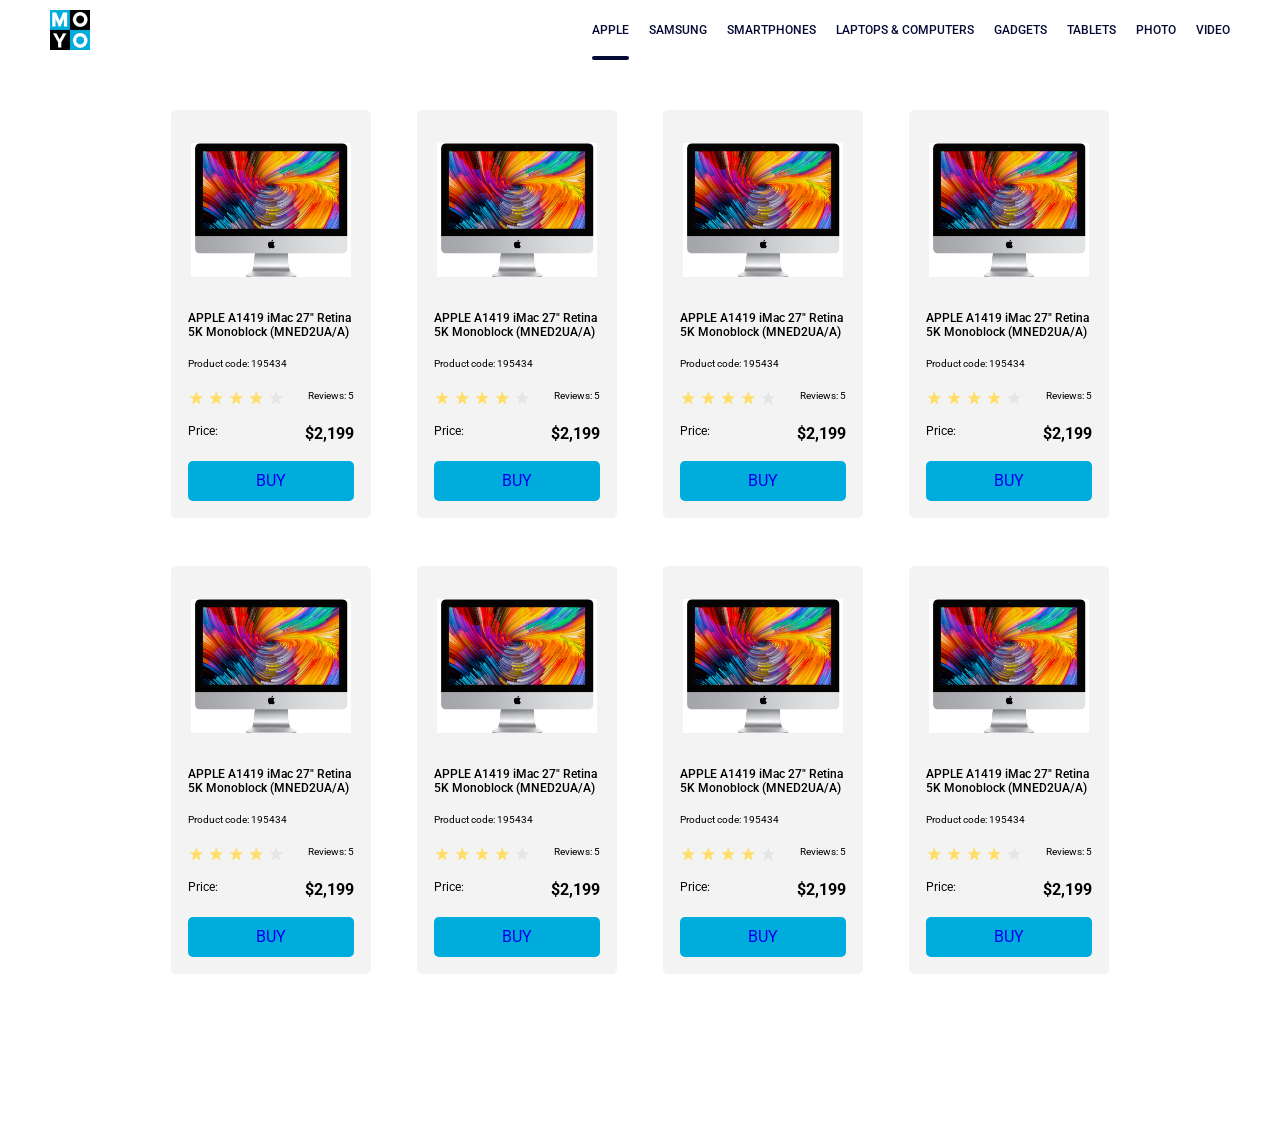
<file: index.html>
<!doctype html><html lang="en"><head><meta charset="utf-8"><meta name="viewport" content="width=device-width, initial-scale=1.0"><title>Catalog</title><link rel="preconnect" href="https://fonts.gstatic.com"><link href="https://fonts.googleapis.com/css2?family=Roboto:wght@400;500;700&display=swap" rel="stylesheet"><link rel="stylesheet" href="index.5935ccb9.css"></head><body class="body"> <header class="header"> <a href="#" class="logo"> <img src="logo.eddae0ff.png" class="logo__image" alt="logo Moyo"> </a> <nav class="nav"> <ul class="nav__list"> <li class="nav__item"> <a href="#" class="is-active nav__link"> Apple </a> </li> <li class="nav__item"> <a href="#" class="nav__link"> Samsung </a> </li> <li class="nav__item"> <a href="#" class="nav__link"> Smartphones </a> </li> <li class="nav__item"> <a href="#" class="nav__link" data-qa="nav-hover"> Laptops & Computers </a> </li> <li class="nav__item"> <a href="#" class="nav__link"> Gadgets </a> </li> <li class="nav__item"> <a href="#" class="nav__link"> Tablets </a> </li> <li class="nav__item"> <a href="#" class="nav__link"> Photo </a> </li> <li class="nav__item"> <a href="#" class="nav__link"> Video </a> </li> </ul> </nav> </header> <main class="main"> <article class="card" data-qa="card"> <img class="card__image" src="imac.202c52ff.jpeg" alt="imac"> <div class="card__name"> APPLE A1419 iMac 27" Retina 5K Monoblock (MNED2UA/A) </div> <div class="card__product-code">Product code: 195434</div> <div class="card__review"> <div class="card__review-name stars"> <span class="stars stars--4"> <span class="stars__star"></span> <span class="stars__star"></span> <span class="stars__star"></span> <span class="stars__star"></span> <span class="stars__star"></span> </span> </div> <div class="card__review-numbers-of-stars">Reviews: 5</div> </div> <div class="card__price"> <div class="card__price-name">Price:</div> <div class="card__price-price">$2,199</div> </div> <a class="card__button-buy" data-qa="card-hover" href="#"> BUY </a> </article> <article class="card"> <img class="card__image" src="imac.202c52ff.jpeg" alt="imac"> <div class="card__name"> APPLE A1419 iMac 27" Retina 5K Monoblock (MNED2UA/A) </div> <div class="card__product-code">Product code: 195434</div> <div class="card__review"> <div class="card__review-name stars"> <span class="stars stars--4"> <span class="stars__star"></span> <span class="stars__star"></span> <span class="stars__star"></span> <span class="stars__star"></span> <span class="stars__star"></span> </span> </div> <div class="card__review-numbers-of-stars">Reviews: 5</div> </div> <div class="card__price"> <div class="card__price-name">Price:</div> <div class="card__price-price">$2,199</div> </div> <a class="card__button-buy" href="#"> BUY </a> </article> <article class="card"> <img class="card__image" src="imac.202c52ff.jpeg" alt="imac"> <div class="card__name"> APPLE A1419 iMac 27" Retina 5K Monoblock (MNED2UA/A) </div> <div class="card__product-code">Product code: 195434</div> <div class="card__review"> <div class="card__review-name stars"> <span class="stars stars--4"> <span class="stars__star"></span> <span class="stars__star"></span> <span class="stars__star"></span> <span class="stars__star"></span> <span class="stars__star"></span> </span> </div> <div class="card__review-numbers-of-stars">Reviews: 5</div> </div> <div class="card__price"> <div class="card__price-name">Price:</div> <div class="card__price-price">$2,199</div> </div> <a class="card__button-buy" href="#"> BUY </a> </article> <article class="card"> <img class="card__image" src="imac.202c52ff.jpeg" alt="imac"> <div class="card__name"> APPLE A1419 iMac 27" Retina 5K Monoblock (MNED2UA/A) </div> <div class="card__product-code">Product code: 195434</div> <div class="card__review"> <div class="card__review-name stars"> <span class="stars stars--4"> <span class="stars__star"></span> <span class="stars__star"></span> <span class="stars__star"></span> <span class="stars__star"></span> <span class="stars__star"></span> </span> </div> <div class="card__review-numbers-of-stars">Reviews: 5</div> </div> <div class="card__price"> <div class="card__price-name">Price:</div> <div class="card__price-price">$2,199</div> </div> <a class="card__button-buy" href="#"> BUY </a> </article> <article class="card"> <img class="card__image" src="imac.202c52ff.jpeg" alt="imac"> <div class="card__name"> APPLE A1419 iMac 27" Retina 5K Monoblock (MNED2UA/A) </div> <div class="card__product-code">Product code: 195434</div> <div class="card__review"> <div class="card__review-name stars"> <span class="stars stars--4"> <span class="stars__star"></span> <span class="stars__star"></span> <span class="stars__star"></span> <span class="stars__star"></span> <span class="stars__star"></span> </span> </div> <div class="card__review-numbers-of-stars">Reviews: 5</div> </div> <div class="card__price"> <div class="card__price-name">Price:</div> <div class="card__price-price">$2,199</div> </div> <a class="card__button-buy" href="#"> BUY </a> </article> <article class="card"> <img class="card__image" src="imac.202c52ff.jpeg" alt="imac"> <div class="card__name"> APPLE A1419 iMac 27" Retina 5K Monoblock (MNED2UA/A) </div> <div class="card__product-code">Product code: 195434</div> <div class="card__review"> <div class="card__review-name stars"> <span class="stars stars--4"> <span class="stars__star"></span> <span class="stars__star"></span> <span class="stars__star"></span> <span class="stars__star"></span> <span class="stars__star"></span> </span> </div> <div class="card__review-numbers-of-stars">Reviews: 5</div> </div> <div class="card__price"> <div class="card__price-name">Price:</div> <div class="card__price-price">$2,199</div> </div> <a class="card__button-buy" href="#"> BUY </a> </article> <article class="card"> <img class="card__image" src="imac.202c52ff.jpeg" alt="imac"> <div class="card__name"> APPLE A1419 iMac 27" Retina 5K Monoblock (MNED2UA/A) </div> <div class="card__product-code">Product code: 195434</div> <div class="card__review"> <div class="card__review-name stars"> <span class="stars stars--4"> <span class="stars__star"></span> <span class="stars__star"></span> <span class="stars__star"></span> <span class="stars__star"></span> <span class="stars__star"></span> </span> </div> <div class="card__review-numbers-of-stars">Reviews: 5</div> </div> <div class="card__price"> <div class="card__price-name">Price:</div> <div class="card__price-price">$2,199</div> </div> <a class="card__button-buy" href="#"> BUY </a> </article> <article class="card"> <img class="card__image" src="imac.202c52ff.jpeg" alt="imac"> <div class="card__name"> APPLE A1419 iMac 27" Retina 5K Monoblock (MNED2UA/A) </div> <div class="card__product-code">Product code: 195434</div> <div class="card__review"> <div class="card__review-name stars"> <span class="stars stars--4"> <span class="stars__star"></span> <span class="stars__star"></span> <span class="stars__star"></span> <span class="stars__star"></span> <span class="stars__star"></span> </span> </div> <div class="card__review-numbers-of-stars">Reviews: 5</div> </div> <div class="card__price"> <div class="card__price-name">Price:</div> <div class="card__price-price">$2,199</div> </div> <a class="card__button-buy" href="#"> BUY </a> </article> </main> <div class="sidebar"></div> <div class="news"></div> <footer class="footer"> <p>Ось цей футер</p> </footer> </body></html>
</file>
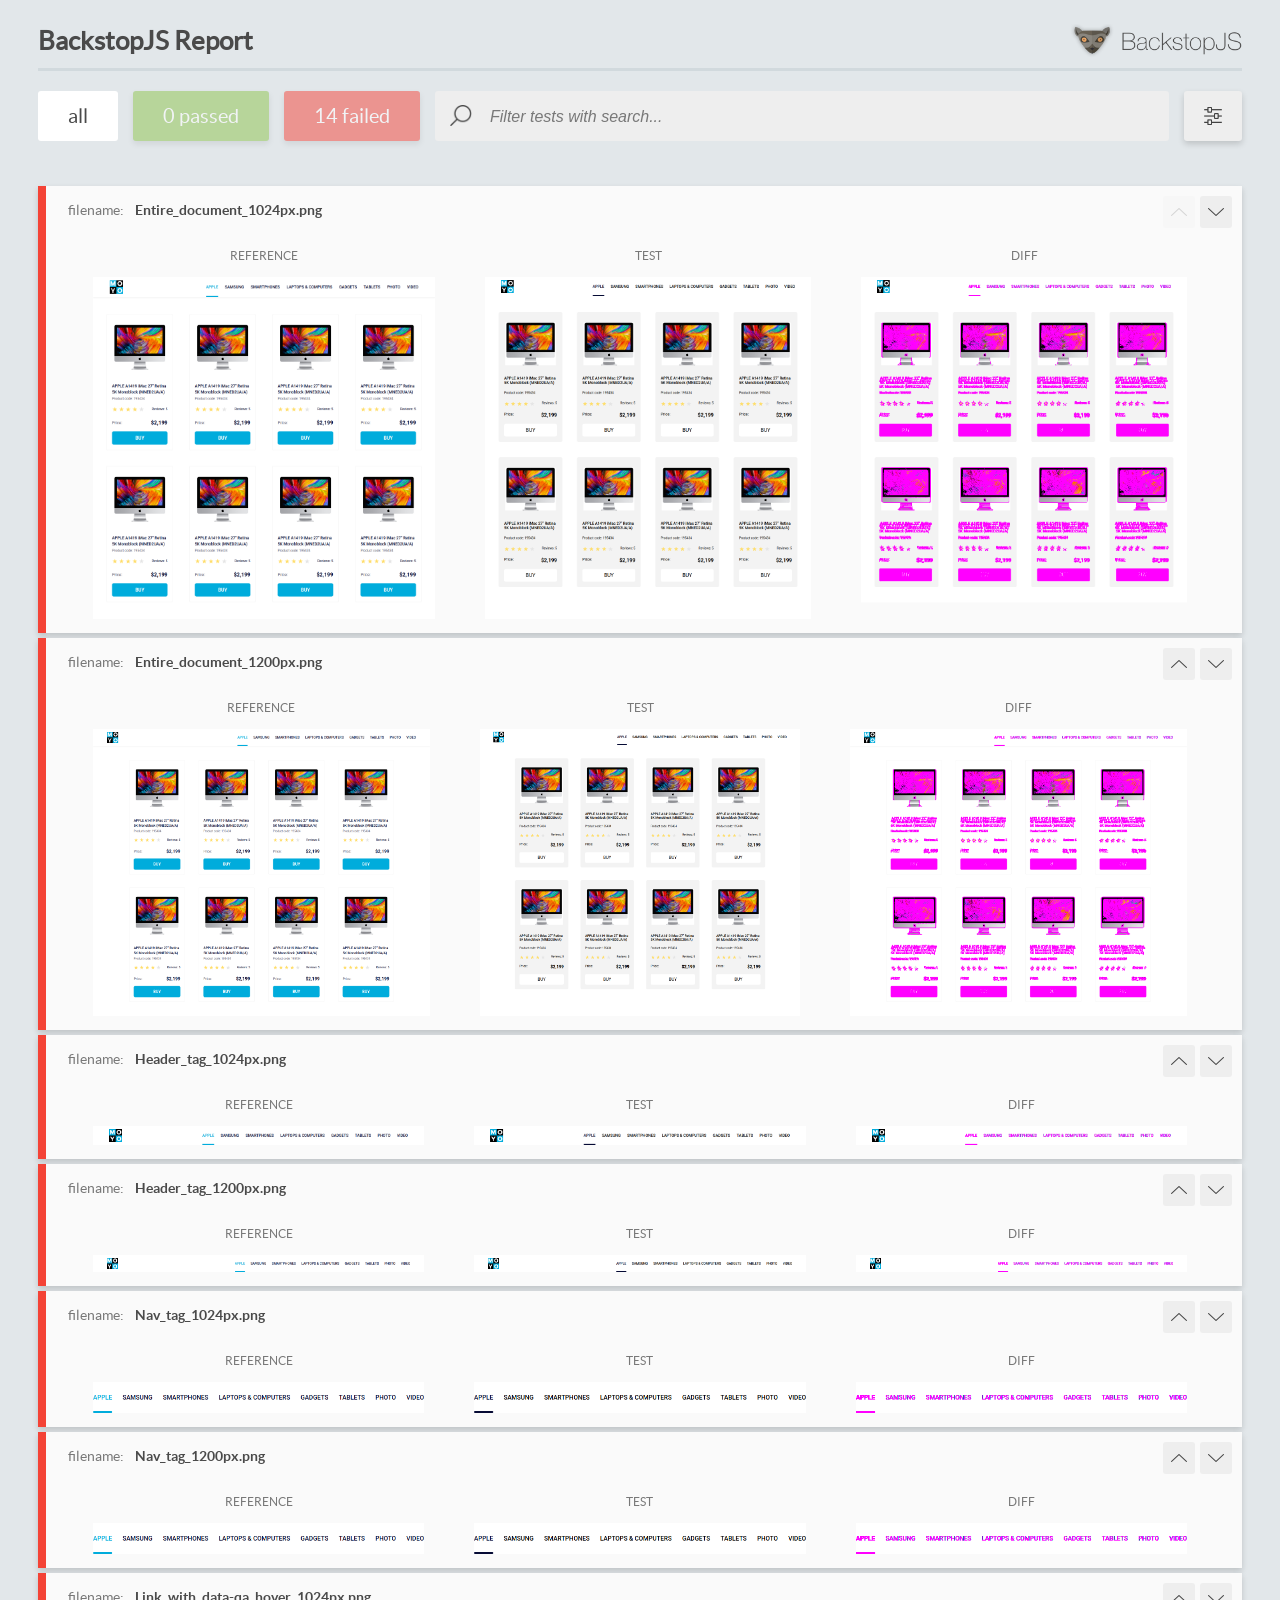
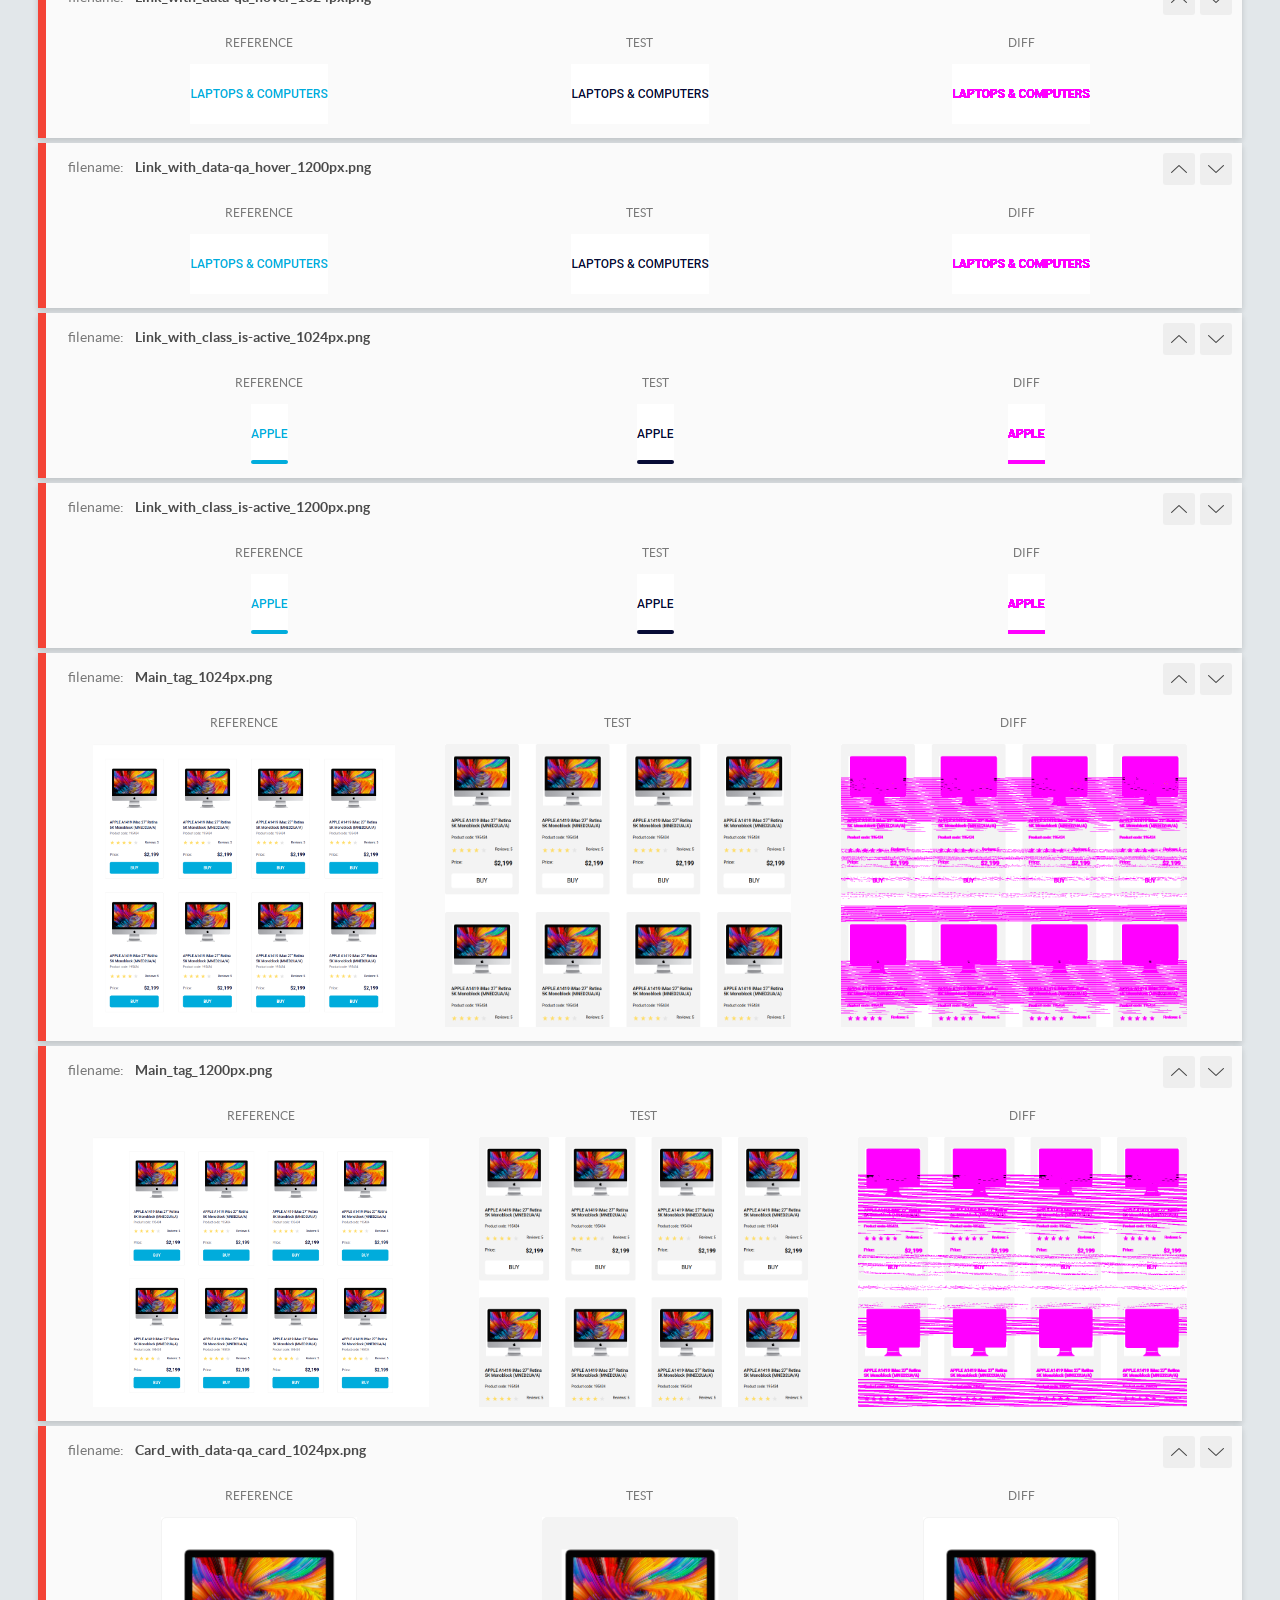
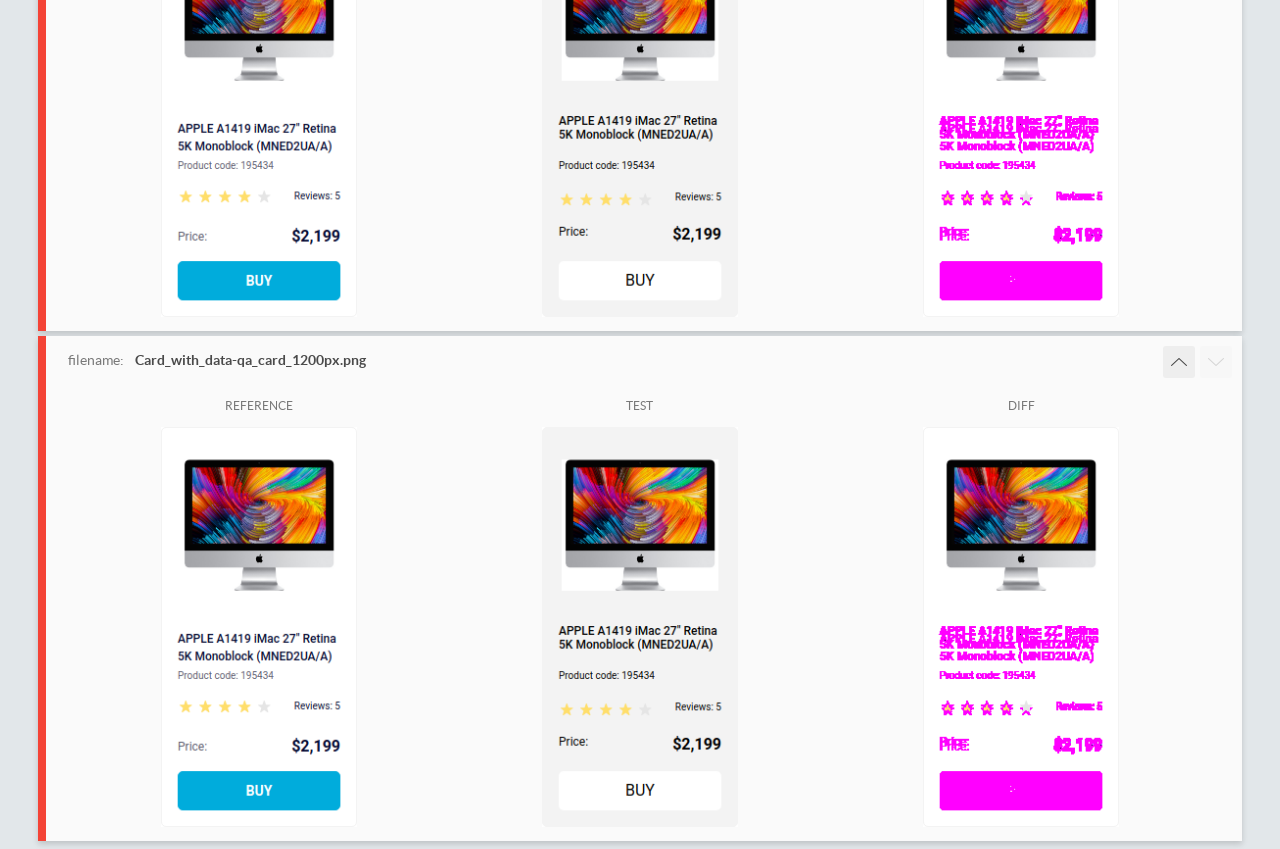
<file: report/html_report/index.html>
<!DOCTYPE html>
<html>
  <head>
    <meta charset="utf-8">
    <!-- Disable Cache -->
    <meta http-equiv="Cache-Control" content="no-cache, no-store, must-revalidate">
    <meta http-equiv="Pragma" content="no-cache">
    <meta http-equiv="Expires" content="0">

    <title>BackstopJS Report</title>

    <style>
      @font-face {
          font-family: 'latoregular';
          src: url('./assets/fonts/lato-regular-webfont.woff2') format('woff2'),
              url('./assets/fonts/lato-regular-webfont.woff') format('woff');
          font-weight: 400;
          font-style: normal;
      }
      @font-face {
          font-family: 'latobold';
          src: url('./assets/fonts/lato-bold-webfont.woff2') format('woff2'),
              url('./assets/fonts/lato-bold-webfont.woff') format('woff');
          font-weight: 700;
          font-style: normal;
      }

      .ReactModal__Body--open {
          overflow: hidden;
      }
      .ReactModal__Body--open .header {
        display: none;
      }

    </style>
  </head>
  <body style="background-color: #E2E7EA">
    <div id="root">

    </div>
    <script>
      function report (report) { // eslint-disable-line no-unused-vars
        window.tests = report;
      }
    </script>
    <script src="config.js"></script>
    <script src="index_bundle.js"></script>
  </body>
</html>
</file>
<file: index.5935ccb9.css>
a.is-active{color:#060b35;display:flex}li>a{text-transform:uppercase;align-items:center;height:60px;display:flex}a:hover{color:#060b35}.header{letter-spacing:0;background-color:#fff;grid-area:header;justify-content:space-between;align-items:center;font-size:12px;font-style:normal;font-weight:500;line-height:15px;display:flex}.logo__image{width:40px;height:40px;display:flex;position:relative;left:50px}.nav{position:relative;right:50px}.nav__list{justify-content:space-between;gap:20px;margin:0;padding-left:0;list-style:none;display:flex}.nav__item{position:relative}.nav__link{color:#060b35}.nav__link.is-active:after{content:"";background-color:#060b35;border-radius:8px;width:100%;height:4px;position:absolute;bottom:0}.nav__link:hover{color:#00acdc}.card{box-sizing:border-box;opacity:1;background-color:#f3f3f3;border:1px solid #f3f3f3;border-radius:5px;flex-flow:column;justify-content:space-between;align-items:center;width:200px;height:408px;padding:16px;transition:transform .3s;display:flex;top:1px;left:1px}.card__image{object-fit:fill;opacity:1;width:160px;height:134px;margin:16px 0}.card__name{letter-spacing:0%;margin:0;font-size:12px;font-weight:500}.card__product-code{letter-spacing:0%;align-self:flex-start;font-size:10px;font-weight:400;line-height:14px}.card__review{justify-content:space-between;min-width:100%;display:flex}.card__review-numbers-of-stars{font-size:10px;font-weight:400}.card__price{flex-direction:row;justify-content:space-between;align-items:flex-start;min-width:100%;display:flex}.card__price-name{font-size:12px;font-weight:400}.card__price-price{font-size:16px;font-weight:700}.card__button-buy{box-sizing:border-box;transition:transform .3s;transition:transform color .3s;transition:transform background-color .3s;background-color:#00acdc;border:none;border-radius:5px;justify-content:center;align-items:center;min-width:100%;min-height:40px;text-decoration:none;display:flex}.card__button-buy:hover{color:#00acdc;background-color:#fff;border:1px solid #00acdc;border-radius:5px}.card:hover{transition:transform color .3s;transition:transform background-color .3s;color:#00acdc;transform:scale(1.2)}.card:hover__name{color:#00acdc}.stars{display:flex}.stars--4 :nth-child(-n+4){background-image:url(star-active.edda4c43.svg)}.stars__star{background-image:url(star.822d561e.svg);background-position:50%;background-repeat:no-repeat;width:16px;height:16px;margin-right:4px;display:flex}a{text-decoration:none}.body{grid-template:"header header header"60px"sidebar main news""footer footer footer"22px/1fr auto 1fr;height:100vh;margin:0;font-family:Roboto,Arial,sans-serif;display:grid}.main{grid-area:main;gap:48px 46px;height:100%;padding:50px 40px;display:grid}@media (width>=200px){.main{grid-template-rows:repeat(8,408px);grid-template-columns:repeat(1,200px)}}@media (width>=488px){.main{grid-template-rows:repeat(4,408px);grid-template-columns:repeat(2,200px)}}@media (width>=768px){.main{grid-template-rows:repeat(3,408px);grid-template-columns:repeat(3,200px)}}@media (width>=1024px){.main{grid-template-rows:repeat(2,408px);grid-template-columns:repeat(4,200px)}}.sidebar{grid-area:sidebar;display:none}.news{grid-area:news;display:none}.footer{background-color:#c21d1d;grid-area:footer;justify-content:center;align-items:center;display:none}
/*# sourceMappingURL=index.5935ccb9.css.map */
</file>
